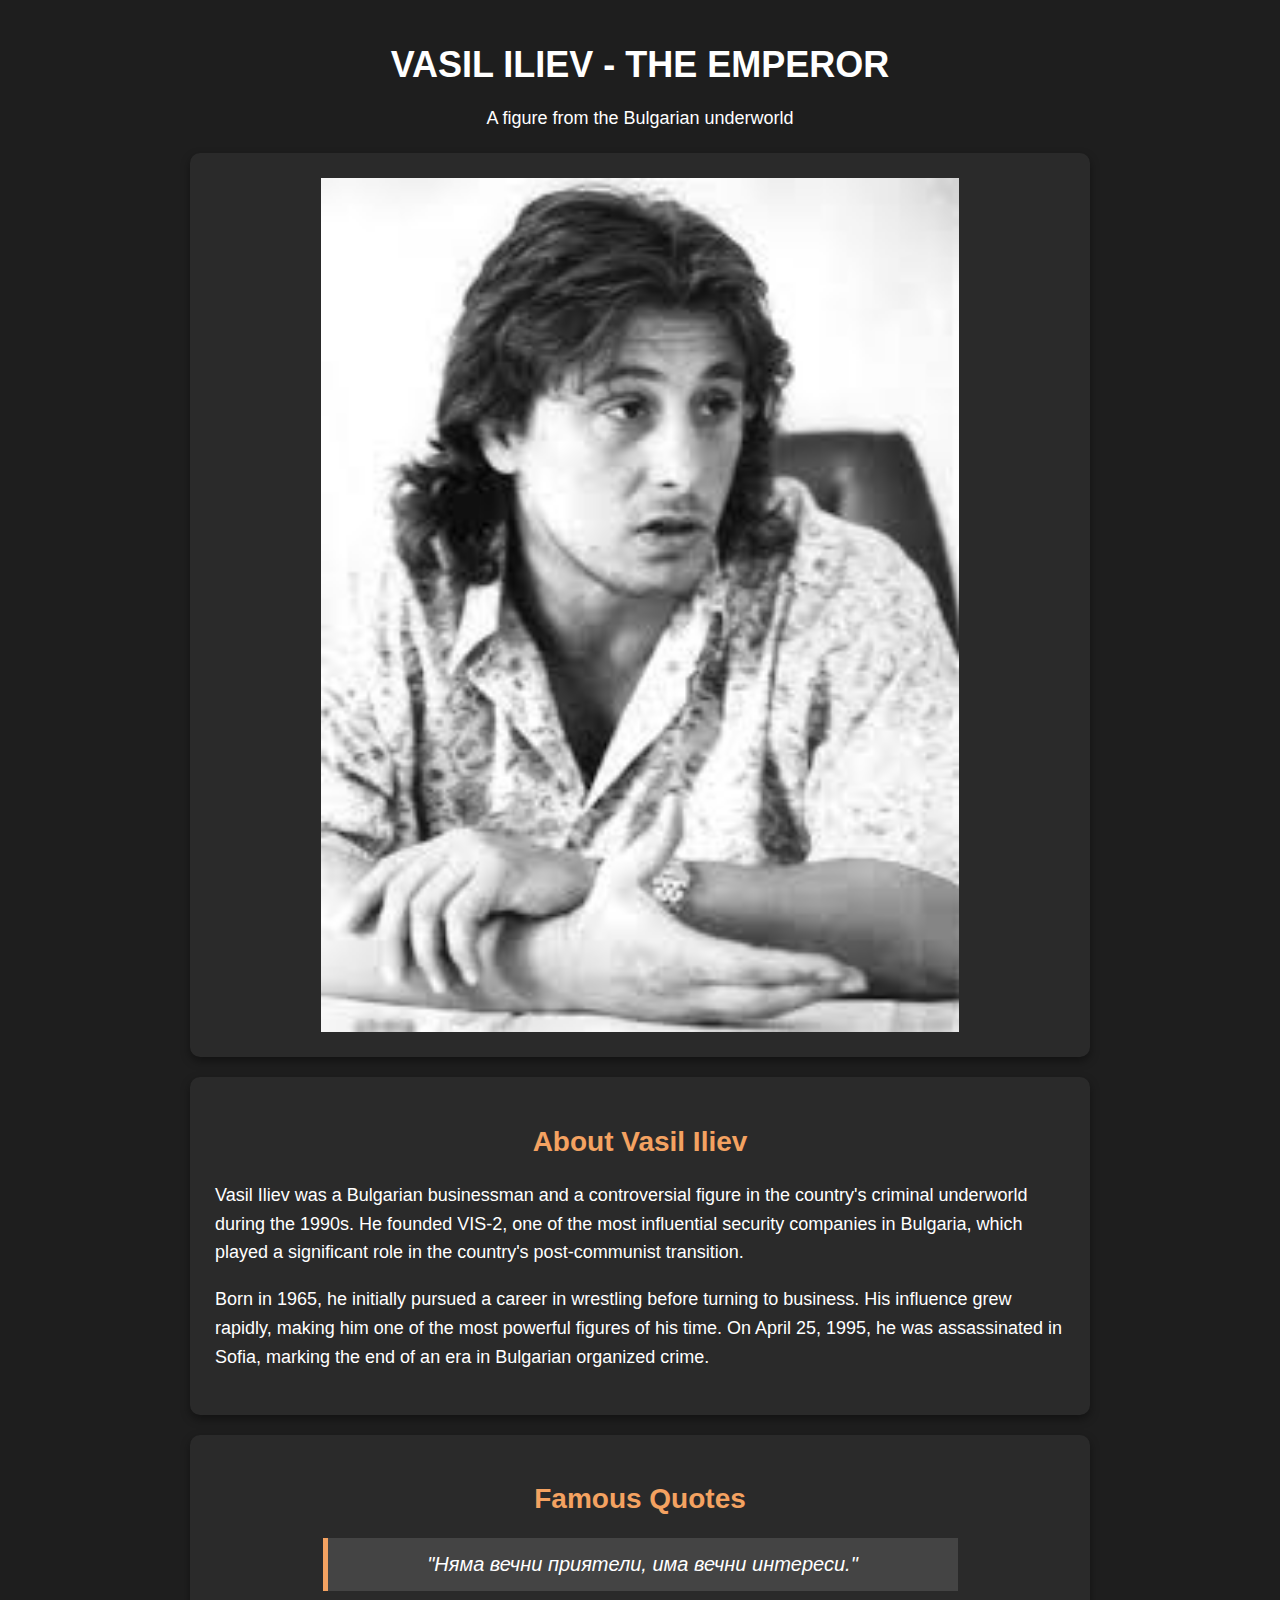
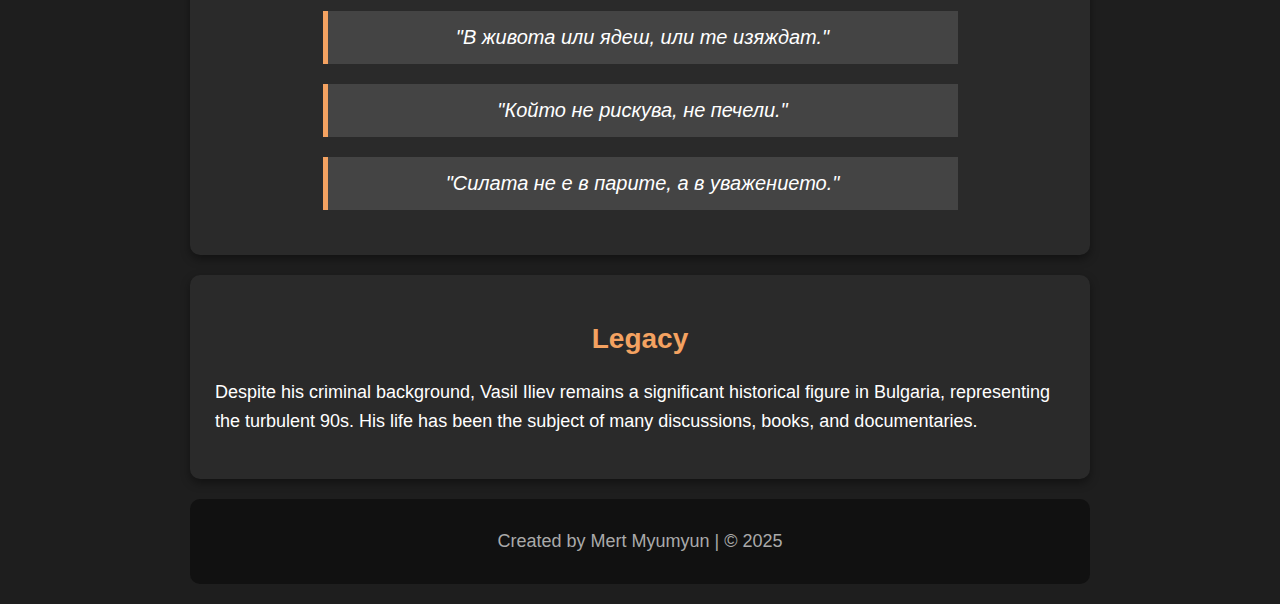
<file: index.html>
<!DOCTYPE html>
<html lang="en">
<head>
    <meta charset="UTF-8">
    <meta name="viewport" content="width=device-width, initial-scale=1.0">
    <title>Vasil Iliev - The Emperor</title>
    <link rel="stylesheet" href="styles.css">
</head>
<body>
    <div class="container">
        <header>
            <h1>Vasil Iliev - The Emperor</h1>
            <p>A figure from the Bulgarian underworld</p>
        </header>
        <section class="image-section">
            <img src="images.jfif" alt="Vasil Iliev">
        </section>
        <section class="bio">
            <h2>About Vasil Iliev</h2>
            <p>Vasil Iliev was a Bulgarian businessman and a controversial figure in the country's criminal underworld during the 1990s. He founded VIS-2, one of the most influential security companies in Bulgaria, which played a significant role in the country's post-communist transition.</p>
            <p>Born in 1965, he initially pursued a career in wrestling before turning to business. His influence grew rapidly, making him one of the most powerful figures of his time. On April 25, 1995, he was assassinated in Sofia, marking the end of an era in Bulgarian organized crime.</p>
        </section>
        <section class="quotes">
            <h2>Famous Quotes</h2>
            <blockquote>
                "Няма вечни приятели, има вечни интереси."
            </blockquote>
            <blockquote>
                "В живота или ядеш, или те изяждат."
            </blockquote>
            <blockquote>
                "Който не рискува, не печели."
            </blockquote>
            <blockquote>
                "Силата не е в парите, а в уважението."
            </blockquote>
        </section>
        <section class="legacy">
            <h2>Legacy</h2>
            <p>Despite his criminal background, Vasil Iliev remains a significant historical figure in Bulgaria, representing the turbulent 90s. His life has been the subject of many discussions, books, and documentaries.</p>
        </section>
        <footer>
            <p>Created by Mert Myumyun | &copy; 2025</p>
        </footer>
    </div>
</body>
</html>
</file>
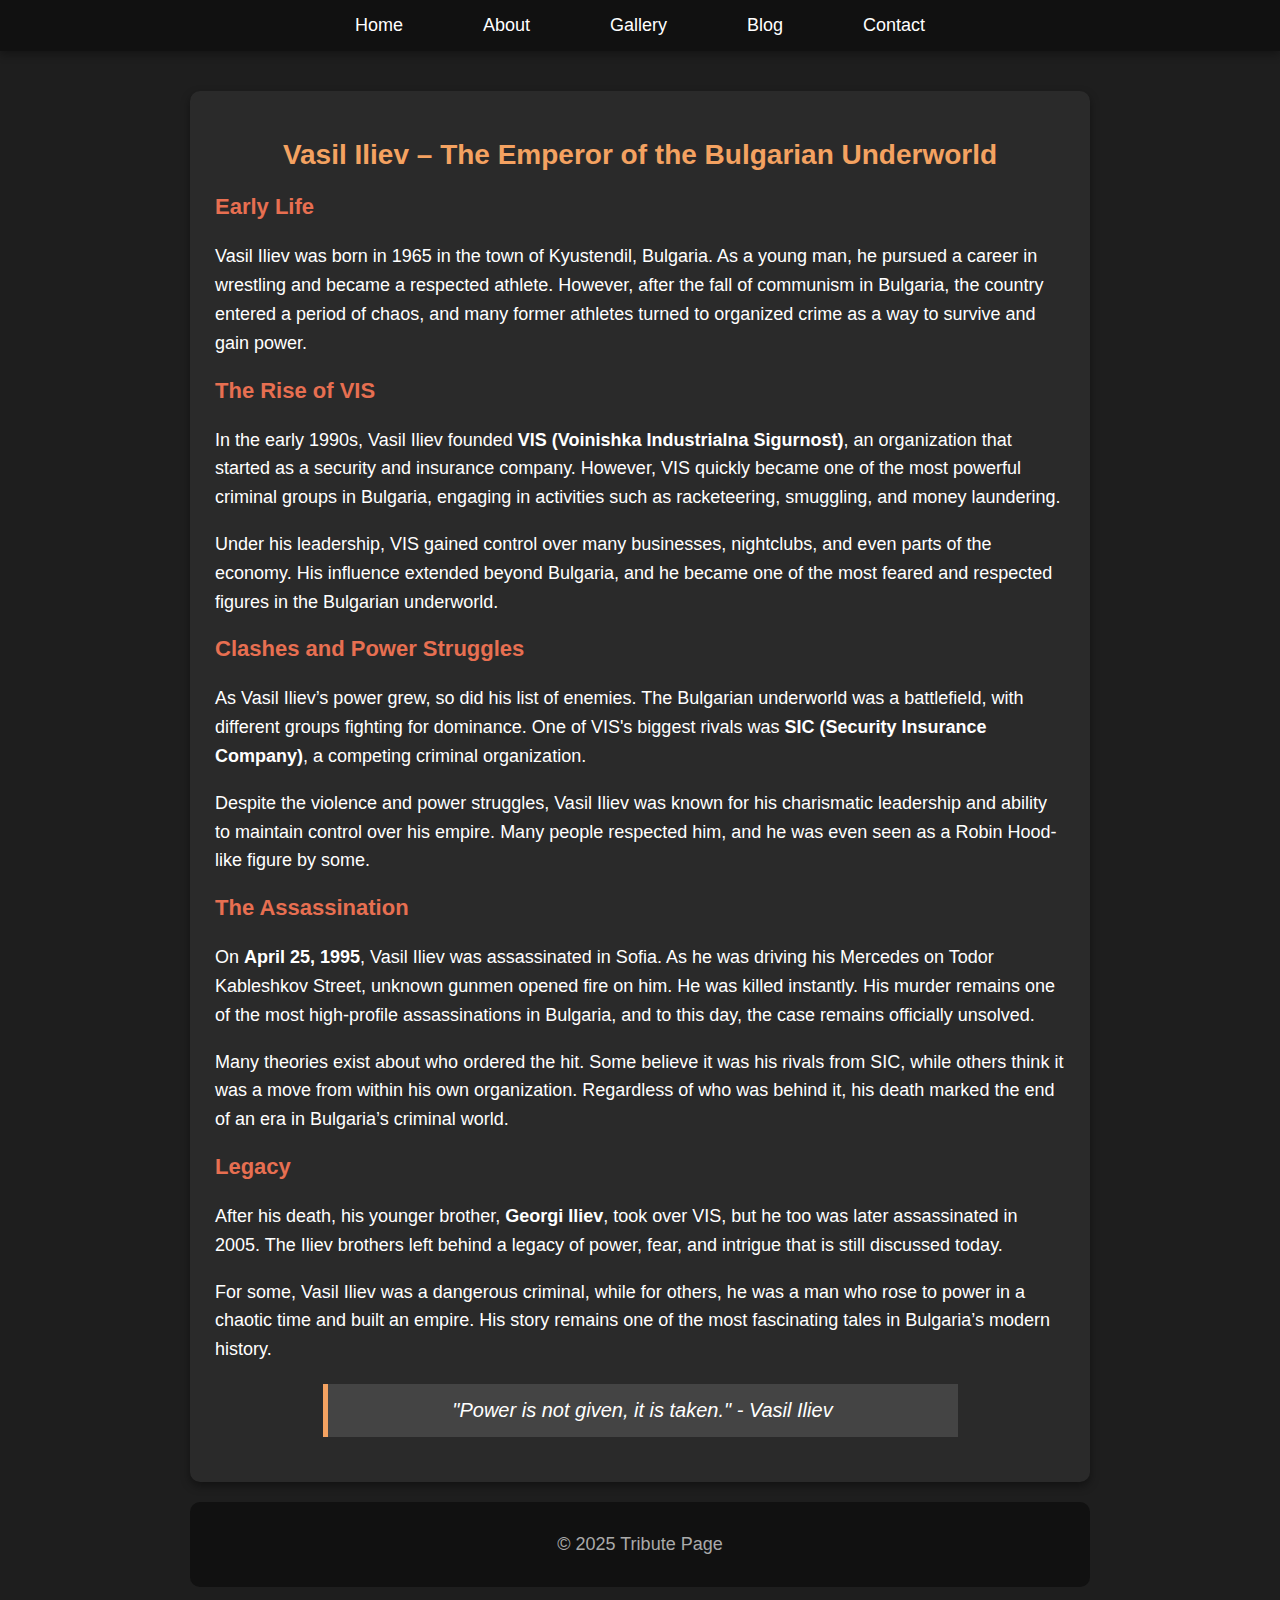
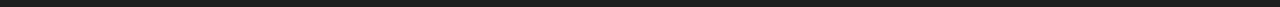
<file: about.html>
<!DOCTYPE html>
<html lang="en">
<head>
    <meta charset="UTF-8">
    <meta name="viewport" content="width=device-width, initial-scale=1.0">
    <title>About - Vasil Iliev Tribute</title>
    <link rel="stylesheet" href="styles.css">
</head>
<body>
    <nav>
        <ul>
            <li><a href="index.html">Home</a></li>
            <li><a href="about.html">About</a></li>
            <li><a href="gallery.html">Gallery</a></li>
            <li><a href="blog.html">Blog</a></li>
            <li><a href="contact.html">Contact</a></li>
        </ul>
    </nav>

    <div class="container">
        <section>
            <h2>Vasil Iliev – The Emperor of the Bulgarian Underworld</h2>

            <h3>Early Life</h3>
            <p>Vasil Iliev was born in 1965 in the town of Kyustendil, Bulgaria. As a young man, he pursued a career in wrestling and became a respected athlete. However, after the fall of communism in Bulgaria, the country entered a period of chaos, and many former athletes turned to organized crime as a way to survive and gain power.</p>

            <h3>The Rise of VIS</h3>
            <p>In the early 1990s, Vasil Iliev founded <strong>VIS (Voinishka Industrialna Sigurnost)</strong>, an organization that started as a security and insurance company. However, VIS quickly became one of the most powerful criminal groups in Bulgaria, engaging in activities such as racketeering, smuggling, and money laundering.</p>

            <p>Under his leadership, VIS gained control over many businesses, nightclubs, and even parts of the economy. His influence extended beyond Bulgaria, and he became one of the most feared and respected figures in the Bulgarian underworld.</p>

            <h3>Clashes and Power Struggles</h3>
            <p>As Vasil Iliev’s power grew, so did his list of enemies. The Bulgarian underworld was a battlefield, with different groups fighting for dominance. One of VIS's biggest rivals was <strong>SIC (Security Insurance Company)</strong>, a competing criminal organization.</p>

            <p>Despite the violence and power struggles, Vasil Iliev was known for his charismatic leadership and ability to maintain control over his empire. Many people respected him, and he was even seen as a Robin Hood-like figure by some.</p>

            <h3>The Assassination</h3>
            <p>On <strong>April 25, 1995</strong>, Vasil Iliev was assassinated in Sofia. As he was driving his Mercedes on Todor Kableshkov Street, unknown gunmen opened fire on him. He was killed instantly. His murder remains one of the most high-profile assassinations in Bulgaria, and to this day, the case remains officially unsolved.</p>

            <p>Many theories exist about who ordered the hit. Some believe it was his rivals from SIC, while others think it was a move from within his own organization. Regardless of who was behind it, his death marked the end of an era in Bulgaria’s criminal world.</p>

            <h3>Legacy</h3>
            <p>After his death, his younger brother, <strong>Georgi Iliev</strong>, took over VIS, but he too was later assassinated in 2005. The Iliev brothers left behind a legacy of power, fear, and intrigue that is still discussed today.</p>

            <p>For some, Vasil Iliev was a dangerous criminal, while for others, he was a man who rose to power in a chaotic time and built an empire. His story remains one of the most fascinating tales in Bulgaria’s modern history.</p>

            <blockquote>"Power is not given, it is taken." - Vasil Iliev</blockquote>
        </section>

        <footer>
            <p>&copy; 2025 Tribute Page</p>
        </footer>
    </div>
</body>
</html>
</file>
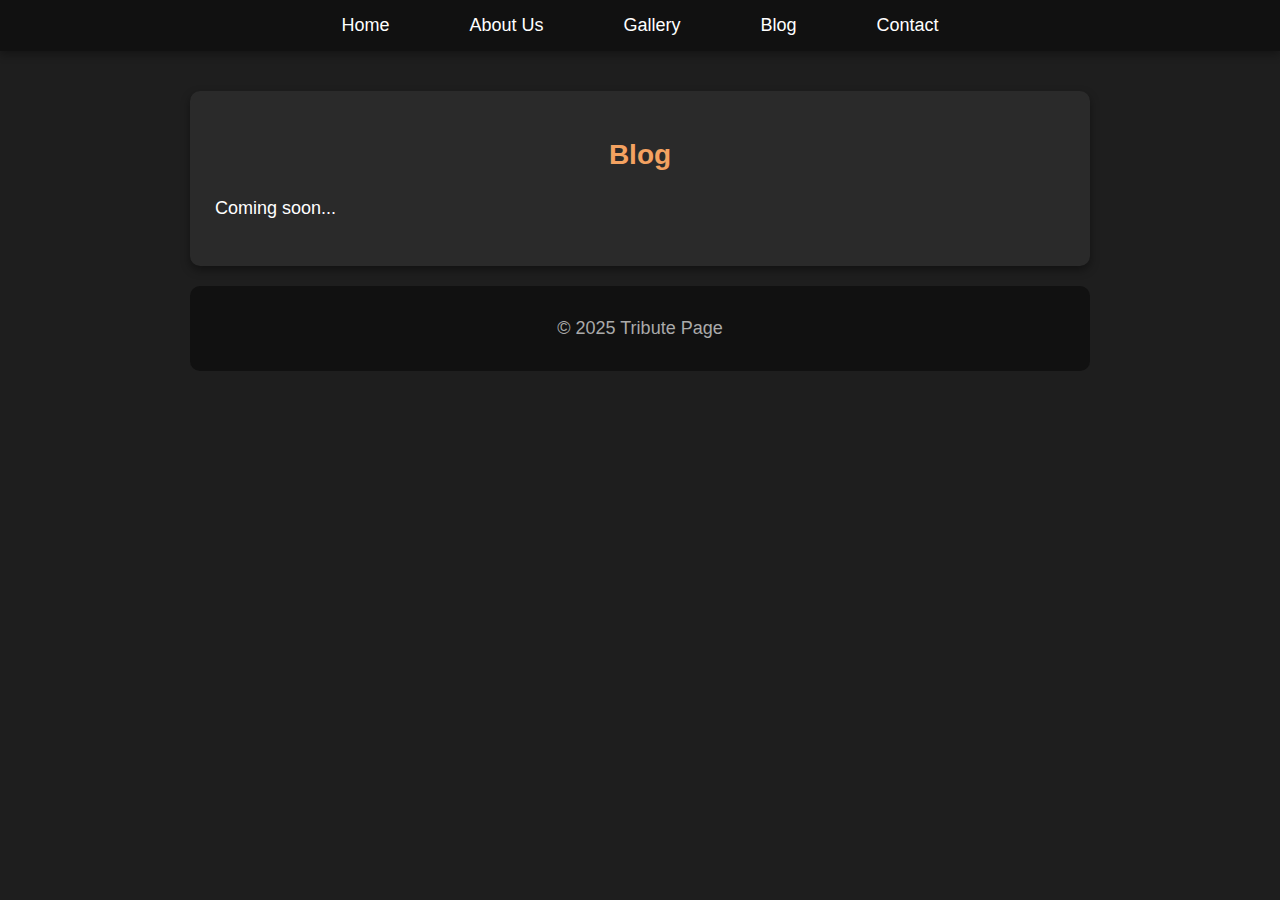
<file: blog.html>
<!DOCTYPE html>
<html lang="en">
<head>
    <meta charset="UTF-8">
    <meta name="viewport" content="width=device-width, initial-scale=1.0">
    <title>Blog - Vasil Iliev Tribute</title>
    <link rel="stylesheet" href="styles.css">
</head>
<body>
    <nav>
        <ul>
            <li><a href="index.html">Home</a></li>
            <li><a href="about.html">About Us</a></li>
            <li><a href="gallery.html">Gallery</a></li>
            <li><a href="blog.html">Blog</a></li>
            <li><a href="contact.html">Contact</a></li>
        </ul>
    </nav>

    <div class="container">
        <section>
            <h2>Blog</h2>
            <p>Coming soon...</p>
        </section>

        <footer>
            <p>&copy; 2025 Tribute Page</p>
        </footer>
    </div>
</body>
</html>
</file>
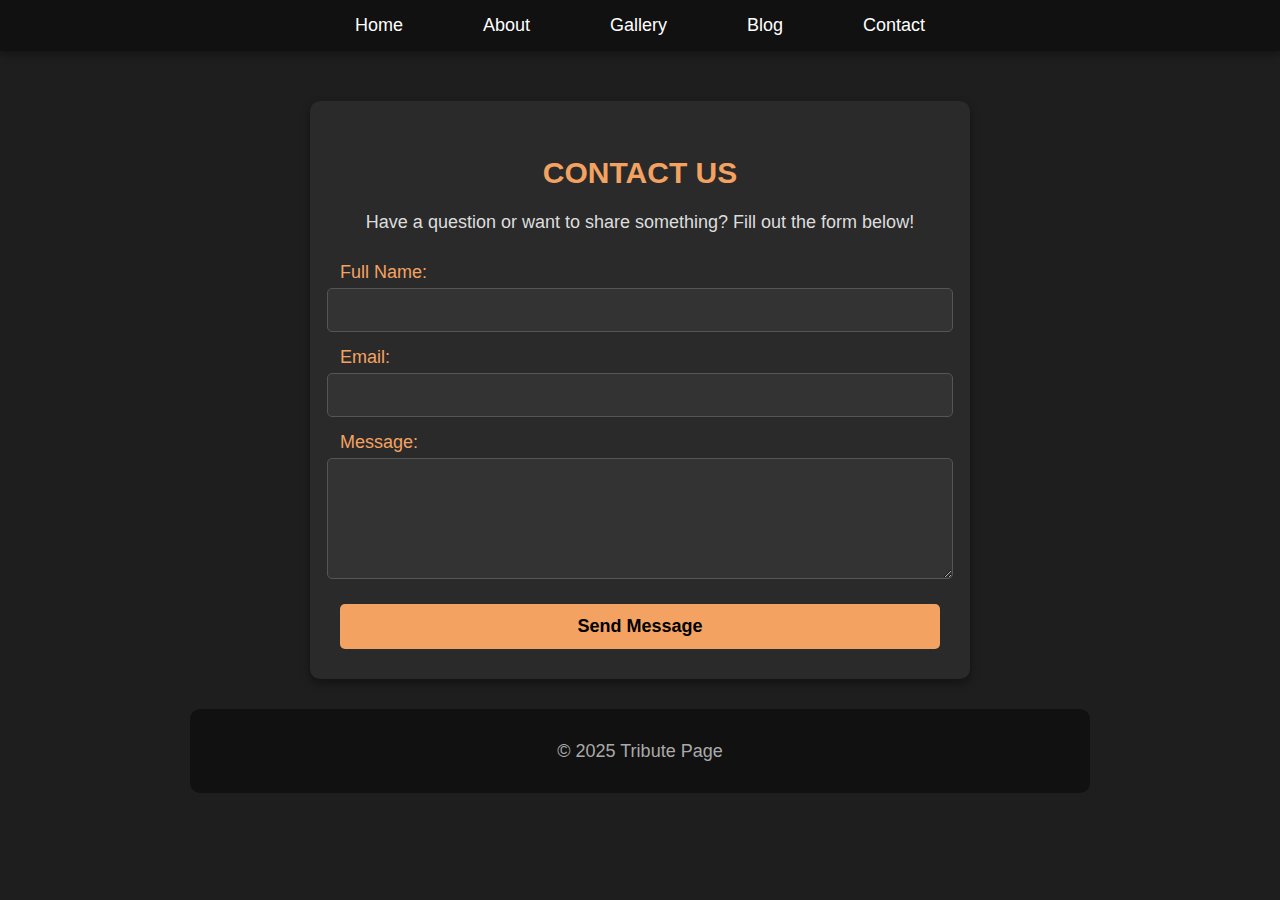
<file: contact.html>
<!DOCTYPE html>
<html lang="en">
<head>
    <meta charset="UTF-8">
    <meta name="viewport" content="width=device-width, initial-scale=1.0">
    <title>Contact - Vasil Iliev Tribute</title>
    <link rel="stylesheet" href="styles.css">
</head>
<body>
    <nav>
        <ul>
            <li><a href="index.html">Home</a></li>
            <li><a href="about.html">About</a></li>
            <li><a href="gallery.html">Gallery</a></li>
            <li><a href="blog.html">Blog</a></li>
            <li><a href="contact.html">Contact</a></li>
        </ul>
    </nav>

    <div class="container">
        <section class="contact">
            <h2>Contact Us</h2>
            <p>Have a question or want to share something? Fill out the form below!</p>

            <form action="#" method="POST">
                <label for="name">Full Name:</label>
                <input type="text" id="name" name="name" required>

                <label for="email">Email:</label>
                <input type="email" id="email" name="email" required>

                <label for="message">Message:</label>
                <textarea id="message" name="message" rows="5" required></textarea>

                <button type="submit">Send Message</button>
            </form>
        </section>

        <footer>
            <p>&copy; 2025 Tribute Page</p>
        </footer>
    </div>
</body>
</html>
</file>
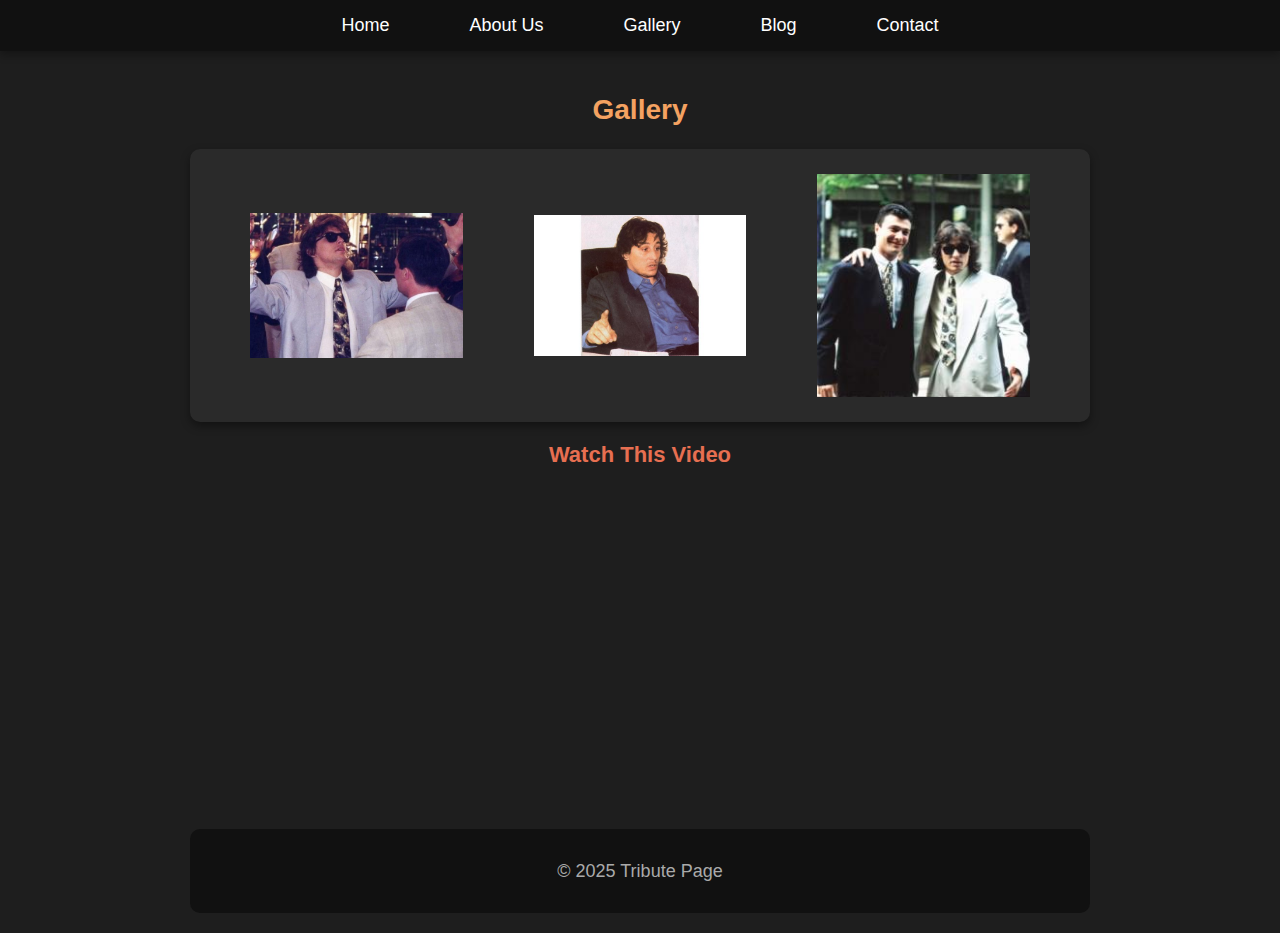
<file: gallery.html>
<!DOCTYPE html>
<html lang="en">
<head>
    <meta charset="UTF-8">
    <meta name="viewport" content="width=device-width, initial-scale=1.0">
    <title>Gallery - Vasil Iliev Tribute</title>
    <link rel="stylesheet" href="styles.css">
</head>
<body>
    <nav>
        <ul>
            <li><a href="index.html">Home</a></li>
            <li><a href="about.html">About Us</a></li>
            <li><a href="gallery.html">Gallery</a></li>
            <li><a href="blog.html">Blog</a></li>
            <li><a href="contact.html">Contact</a></li>
        </ul>
    </nav>

    <div class="container">
        <h2>Gallery</h2>
        <section class="gallery">
            <img src="vasililiev1_gallery1.jpg" alt="Vasil Iliev Image 1">
            <img src="vasililiev1_gallery2.jpg" alt="Vasil Iliev Image 2">
            <img src="vasililiev1_gallery3.jpg" alt="Vasil Iliev Image 3">
        </section>
        <div class="video-container">
            <h3>Watch This Video</h3>
            <iframe width="560" height="315" 
                src="https://www.youtube.com/embed/VCqKL-6mlDg" 
                title="YouTube video player" frameborder="0" 
                allow="accelerometer; autoplay; clipboard-write; encrypted-media; gyroscope; picture-in-picture" 
                allowfullscreen>
            </iframe>
        </div>   
        <footer>
            <p>&copy; 2025 Tribute Page</p>
        </footer>
    </div>
</body>
</html>
</file>
<file: styles.css>
/* General Styles */
body {
    font-family: 'Arial', sans-serif;
    background-color: #1e1e1e;
    color: white;
    margin: 0;
    padding: 0;
    text-align: center;
}

img {
    display: block;
    margin: auto;   
    width: 75%; /* Optional: Adjust width */
}


/* Container */
.container {
    max-width: 900px;
    margin: auto;
    padding: 20px;
}

/* Header */
header h1 {
    font-size: 36px;
    margin-bottom: 10px;
    text-transform: uppercase;
}

/* Navigation Menu */
nav {
    background-color: #111;
    padding: 15px 0;
    box-shadow: 0px 4px 8px rgba(0, 0, 0, 0.3);
}

nav ul {
    list-style: none;
    padding: 0;
    margin: 0;
    display: flex;
    justify-content: center;
}

nav ul li {
    margin: 0 20px;
}

nav ul li a {
    text-decoration: none;
    color: white;
    font-size: 18px;
    padding: 12px 20px;
    transition: 0.3s;
    border-radius: 5px;
}

nav ul li a:hover {
    background-color: #f4a261;
    color: black;
}

/* About Page Styles */
section {
    background-color: #2a2a2a;
    padding: 25px;
    border-radius: 10px;
    margin-top: 20px;
    box-shadow: 0px 4px 10px rgba(0, 0, 0, 0.4);
    text-align: left;
}

/* Contact Page Styles */
.contact {
    background-color: #2a2a2a;
    padding: 30px;
    border-radius: 10px;
    box-shadow: 0px 4px 10px rgba(0, 0, 0, 0.4);
    text-align: center;
    max-width: 600px;
    margin: 30px auto;
}

/* Contact Heading */
.contact h2 {
    font-size: 30px;
    color: #f4a261;
    text-transform: uppercase;
    margin-bottom: 15px;
}

/* Contact Description */
.contact p {
    font-size: 18px;
    color: #ddd;
    margin-bottom: 25px;
}

/* Contact Form */
form {
    display: flex;
    flex-direction: column;
    align-items: center;
}

label {
    font-size: 18px;
    color: #f4a261;
    align-self: flex-start;
    margin-bottom: 5px;
}

input, textarea {
    width: 100%;
    padding: 12px;
    margin-bottom: 15px;
    border-radius: 5px;
    border: 1px solid #555;
    background-color: #333;
    color: white;
    font-size: 16px;
    transition: 0.3s;
}

input:focus, textarea:focus {
    outline: none;
    border-color: #f4a261;
    box-shadow: 0px 0px 8px rgba(244, 162, 97, 0.6);
}

/* Submit Button */
button {
    margin-top: 10px;
    padding: 12px 20px;
    font-size: 18px;
    font-weight: bold;
    background-color: #f4a261;
    color: black;
    border: none;
    cursor: pointer;
    border-radius: 5px;
    transition: all 0.3s;
    width: 100%;
}

button:hover {
    background-color: #e76f51;
    transform: scale(1.05);
}

/* Responsive Design */
@media (max-width: 768px) {
    .contact {
        width: 90%;
        padding: 20px;
    }

    input, textarea {
        font-size: 16px;
    }

    button {
        font-size: 16px;
    }
}

/* Footer */
footer {
    margin-top: 20px;
    padding: 10px;
    background-color: #111;
    border-radius: 10px;
    font-size: 14px;
    color: #aaa;
    text-align: center;
}


/* Headings */
h2 {
    font-size: 28px;
    color: #f4a261;
    text-align: center;
}

h3 {
    font-size: 22px;
    color: #e76f51;
    margin-top: 20px;
}

/* Paragraph Styling */
p {
    font-size: 18px;
    line-height: 1.6;
}

/* Quote Style */
blockquote {
    font-style: italic;
    font-size: 20px;
    padding: 15px;
    background-color: #444;
    border-left: 5px solid #f4a261;
    display: block;
    max-width: 600px;
    margin: 20px auto;
    text-align: center;
}

/* Gallery */
.gallery{
    display: grid;
    grid-template-columns: repeat(auto-fit, minmax(150px, 1fr));
    margin: auto;
}

/* Footer */
footer {
    margin-top: 20px;
    padding: 10px;
    background-color: #111;
    border-radius: 10px;
    font-size: 14px;
    color: #aaa;
}
</file>
